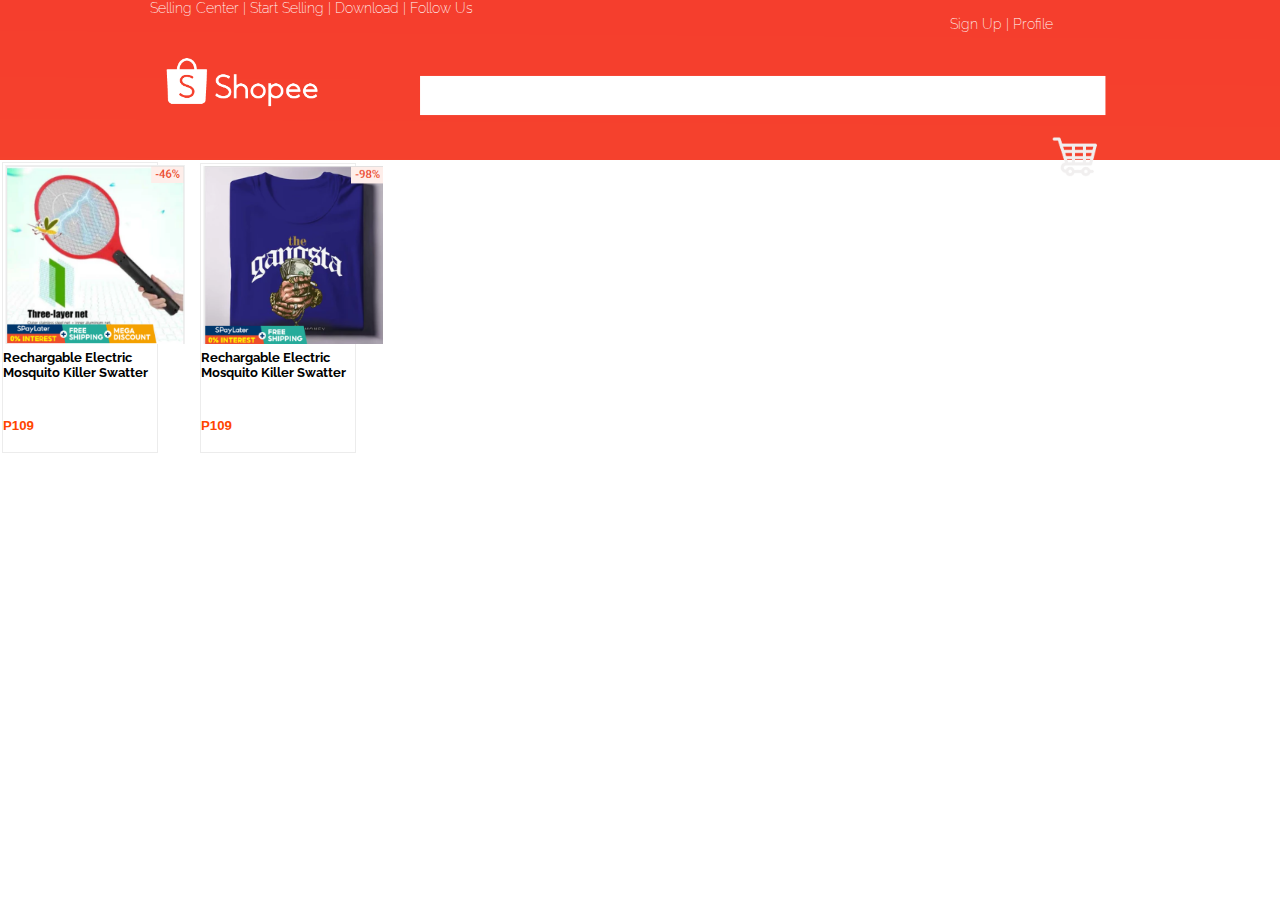
<file: index.html>
<!DOCTYPE html>
<html lang="en">
<head>
    <meta charset="UTF-8">
    <meta name="viewport" content="width=device-width, initial-scale=1.0">
    <title>Shoppee from wish</title>
    <link rel="stylesheet" href="maincss.css">
</head>
<body>
    <div id="navbar">
        
        <a href="">Selling Center</a>
        <span> | </span>
        <a href="">Start Selling</a>
        <span> | </span>
        <a href="">Download</a>
        <span> | </span>
        <a href="">Follow Us</a>

        <a href="singup.html" class="signupbut">Sign Up</a>
        <span>|</span>
        <a href="profile.html" class="loginbut">Profile</a>



        <br>
        <span> <img  class="shop" src="shopee.png" alt=""> </span>
        <input type="text" name="" class="searchbar">

        <a href="shoppingcart.html"> <img src="shoppingcart.jpg" alt="" class="shoppingcart"> </a>
    </div>

    <div  class="prod1">
        <img src="p1.png" alt="">
        <h5>Rechargable Electric <br> Mosquito Killer Swatter</h5>
        <br>
        <br>
        <h5 class="presyo">P109</h5>

        <br>
        <h5 class="popUp"> Find Similar </h5>
    </div>

    <div  class="prod2">
        <img src="p2.png" alt="">
        <h5>Rechargable Electric <br> Mosquito Killer Swatter</h5>
        <br>
        <br>
        <h5 class="presyo">P109</h5>

        <br>
        <h5 class="popUp"> Find Similar </h5>
    </div>

</body>
</html>
</file>
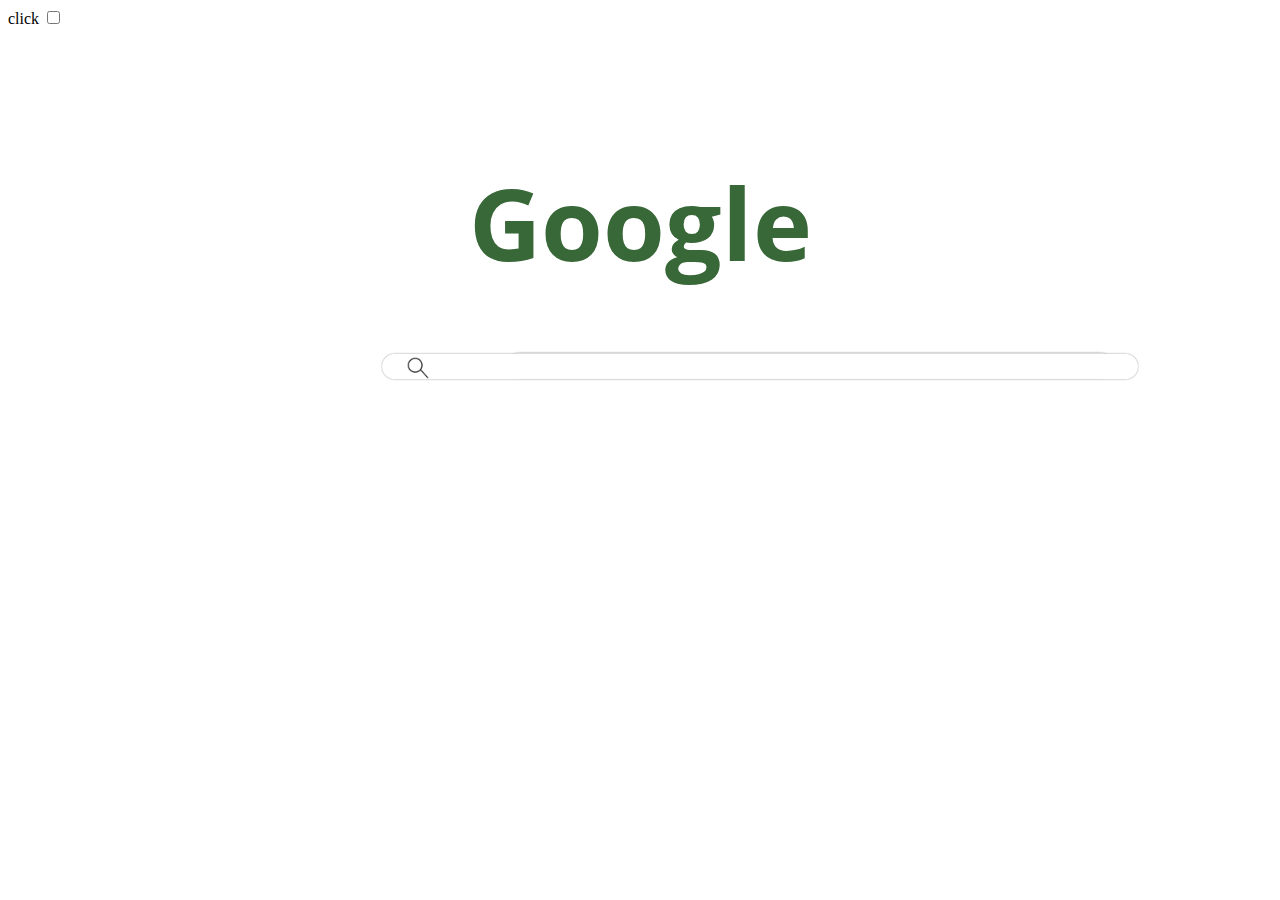
<file: google.html>
<!DOCTYPE html>
<html lang="en">
<head>
    <meta charset="UTF-8">
    <meta name="viewport" content="width=device-width, initial-scale=1.0">
    <title>Document</title>
    <link rel="stylesheet" href="google.css">

</head>
<body>
    
    <a href="https://www.instagram.com/direct/t/17842581920996465/">click</a>

    <input type="checkbox" name="" id="">
    <h1>Google</h1>
    <input type="text" name="" id="actual">
    
    <input  name="" id="searchbar" >

    <img src="icon.png" alt="">

    
</body>
</html>
</file>
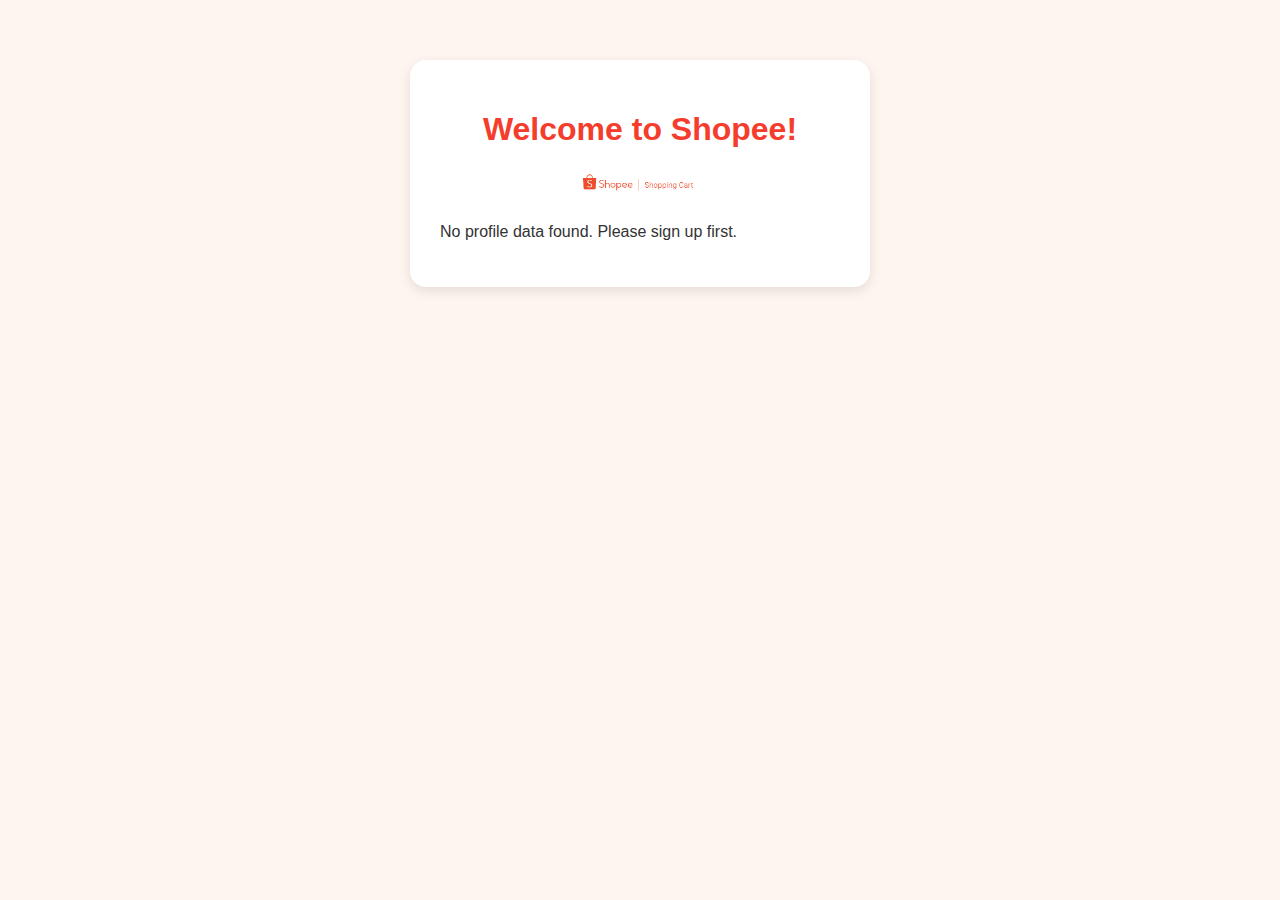
<file: profile.html>
<!DOCTYPE html>
<html lang="en">
<head>
  <meta charset="UTF-8">
  <title>Your Shopee Profile</title>
  <link rel="stylesheet" href="style.css">
</head>
<body>
  <div class="container profile">
    <h1 class="title">Welcome to Shopee!</h1>
    <img src="OrangeLog.png" alt="Shopee" width="120">
    <div class="profile-box" id="profileBox">
      <!-- Profile info will be injected here -->
    </div>
  </div>

  <script>
    const user = JSON.parse(localStorage.getItem('shopeeUser'));

    const profileBox = document.getElementById('profileBox');

    if (user) {
      profileBox.innerHTML = `
        <p><strong>Name:</strong> ${user.name}</p>
        <p><strong>Email:</strong> ${user.email}</p>
        <p><strong>Username:</strong> ${user.username}</p>
        <p><strong>Address:</strong> ${user.address}</p>
        <p><strong>Password:</strong> ${user.password}</p>
        <button onclick="clearProfile()">Clear Profile</button>
      `;
    } else {
      profileBox.innerHTML = "<p>No profile data found. Please sign up first.</p>";
    }

    function clearProfile() {
      localStorage.removeItem('shopeeUser');
      window.location.href = 'signup.html';
    }
  </script>
</body>
</html>
</file>
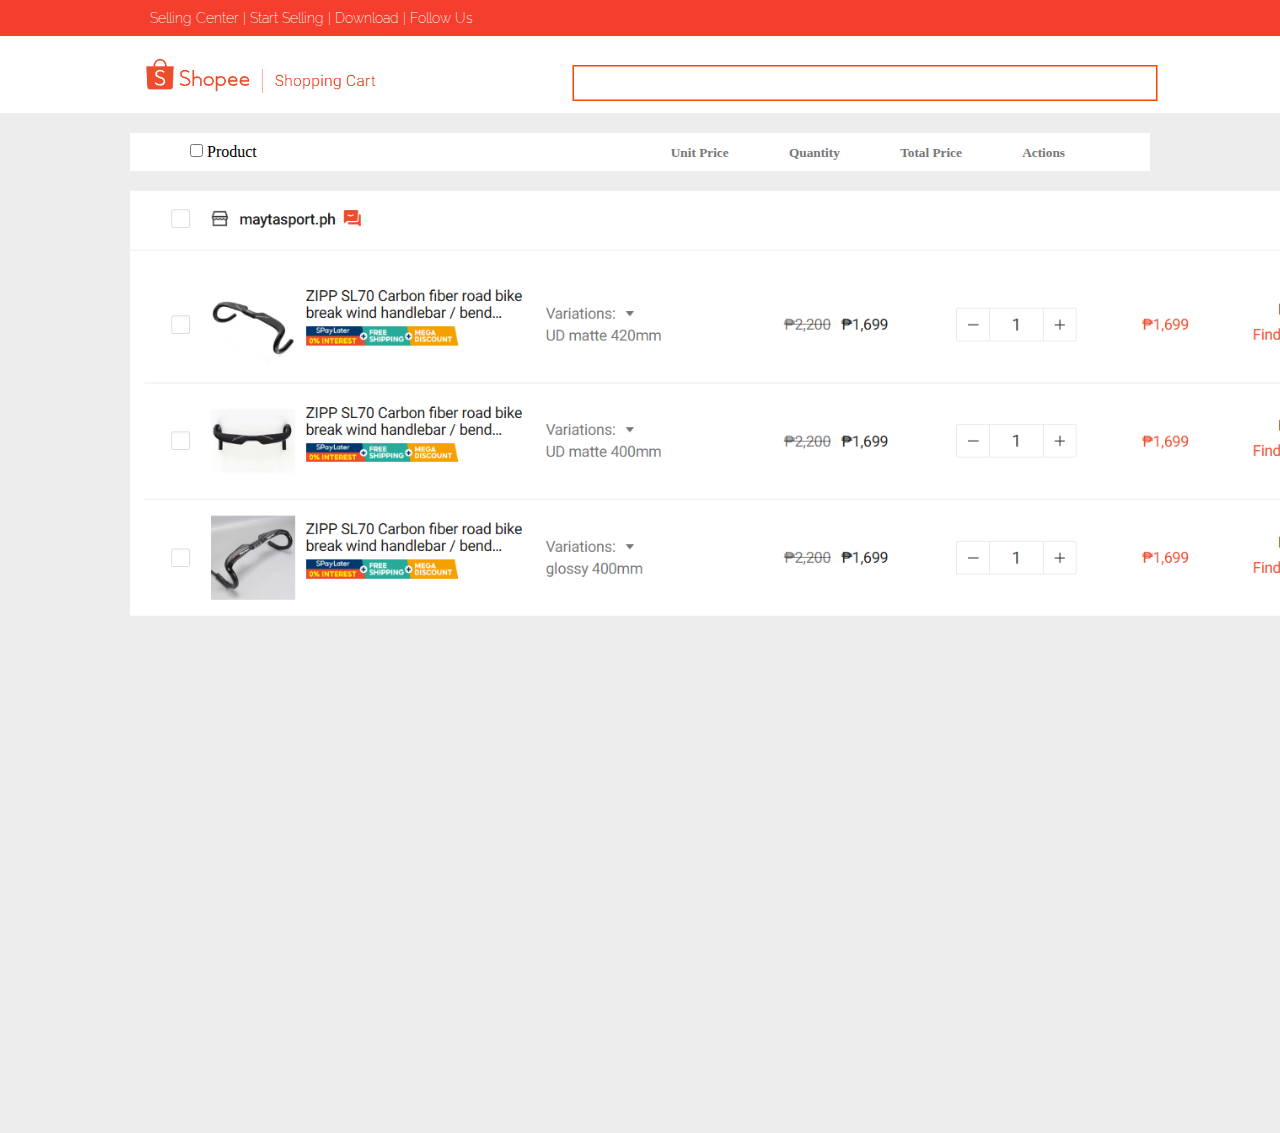
<file: shoppingcart.html>
<!DOCTYPE html>
<html lang="en">
<head>
    <meta charset="UTF-8">
    <meta name="viewport" content="width=device-width, initial-scale=1.0">
    <title>Document</title>

    <link rel="stylesheet" href="shopcart.css">
    
</head>
<body>

    <div id="navbar">
        <a href="">Selling Center</a>
        <span> | </span>
        <a href="">Start Selling</a>
        <span> | </span>
        <a href="">Download</a>
        <span> | </span>
        <a href="">Follow Us</a>
        <br>
    </div>
    <div id="whitepart">
        <span> <img  class="shop" src="OrangeLog.png"> </span>
        <input type="text" name="" class="searchbar">

    </div>
    <div id="mainscreen">

            <span>
     <div class="headprod">

         <input type="checkbox" name="product">
         <label for="product">Product</label>

        <h5>
            Unit Price
        </h5>

        <h5>
            Quantity
        </h5>

        <h5>
            Total Price
        </h5>

        <h5>
            Actions
        </h5>
        
    </div>

    <img src="items.png" alt="" class="items">
    </span>
        
    </div>



</body>
</html>
</file>
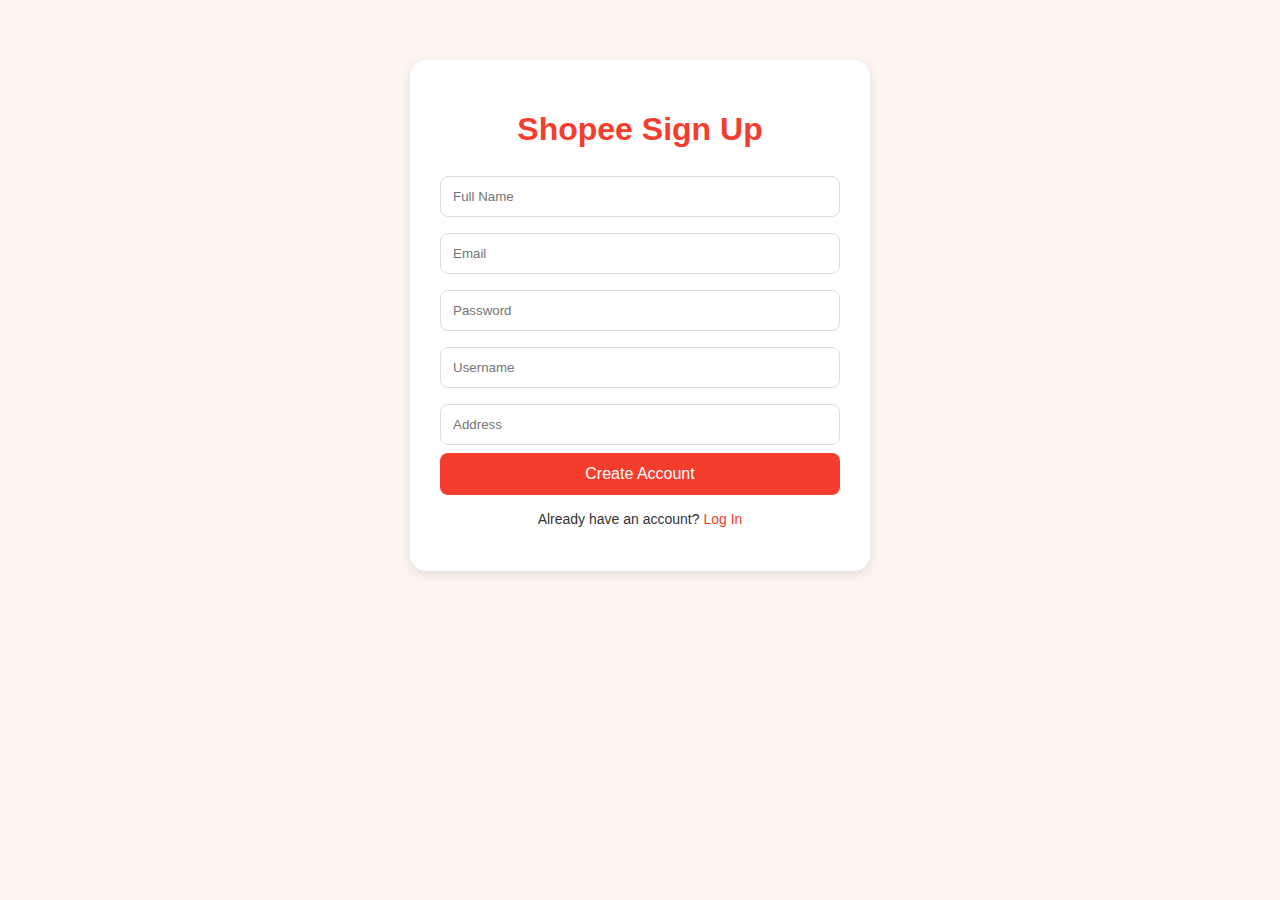
<file: singup.html>
<!DOCTYPE html>
<html lang="en">
<head>
  <meta charset="UTF-8">
  <title>Shopee Sign Up</title>
  <link rel="stylesheet" href="style.css">
</head>
<body>
  <div class="container">
    <h1 class="title">Shopee Sign Up</h1>
    <form id="signupForm">
      <input type="text" id="name" placeholder="Full Name" required>
      <input type="email" id="email" placeholder="Email" required>
      <input type="password" id="password" placeholder="Password" required>
      <input type="text" id="username" placeholder="Username" required>
      <input type="text" id="address" placeholder="Address" required>
      <button type="submit">Create Account</button>
    </form>
    <p class="footer">Already have an account? <a href="#">Log In</a></p>
  </div>

  <script>
    const form = document.getElementById('signupForm');
    form.addEventListener('submit', function (e) {
      e.preventDefault();

      const userData = {
        name: document.getElementById('name').value,
        email: document.getElementById('email').value,
        password: document.getElementById('password').value,
        username: document.getElementById('username').value,
        address: document.getElementById('address').value
      };

      // Save to localStorage
      localStorage.setItem('shopeeUser', JSON.stringify(userData));

      // Redirect to profile page
      window.location.href = 'profile.html';
    });
  </script>
</body>
</html>
</file>
<file: maincss.css>
@import url('https://fonts.googleapis.com/css2?family=Raleway:ital,wght@0,100..900;1,100..900&display=swap');

*{
    margin: 0;
}

#navbar{
    background-image: url("navBag.png");
    color: white;
    padding-left: 150px;
    padding-bottom: 30px;
    padding-top: 0px;
    height: 130px;
    position: sticky;
}
#navbar, a{
    font-size: 14px;
    color: white;
    font-family: Arial, Helvetica, sans-serif;
    font-family: "Raleway", sans-serif;
    font-weight: 200;
    text-decoration: none;
}

img{
    width: 180px;
    margin-top: 10px;
    margin-left: -18px;
}
.searchbar{
    position: absolute;
    scale: 2.3;
    width: 23%;
    margin-top: 55px;
    margin-left: 280px;
    border: none;
    
}
.prod1 {
    position: absolute;

    scale: 1;
    margin: 100px;
    font-family: "Raleway", sans-serif;
    width: 12%;
    border: 1px solid rgb(236, 236, 236);
}

.prod1, img {
    margin: 2px;
}

.presyo {
    font-family: Arial, Helvetica, sans-serif;
    color: orangered;
}

.popUp {
    text-align: center;
    padding: 10px;
    color: white;
    background-color: orangered;
    display: none; /* Hide by default */
}


.prod1:hover .popUp {
    display: block;
}

.prod1:hover {
    border: 1px solid orangered;
    scale: 1.1;
    margin: 40px;
}

.shoppingcart
{
    width: 50px;
    margin-left: 900px;
    margin-bottom: 10px;
}

.prod2 {
    
    margin-right: -300px;
    scale: 1;
    margin: 200px;
    margin-top: 3px;
    font-family: "Raleway", sans-serif;
    width: 12%;
    border: 1px solid rgb(236, 236, 236);
}


.presyo {
    font-family: Arial, Helvetica, sans-serif;
    color: orangered;
}

.popUp {
    text-align: center;
    padding: 10px;
    color: white;
    background-color: orangered;
    display: none; /* Hide by default */
}


.prod2:hover .popUp {
    display: block;
}

.prod2:hover {
    border: 1px solid orangered;
    scale: 1.1;
    margin: 40px;
}


.signupbut
{
    margin-left: 800px;
}
</file>
<file: google.css>
@import url('https://fonts.googleapis.com/css2?family=Open+Sans:ital,wght@0,300..800;1,300..800&display=swap');

h1
{
    font-family: "Open Sans", sans-serif;
    color: rgb(56, 103, 56);
    font-size: 100px;
    text-align: center;
    margin-top: 10%;
}

#searchbar
{
    margin-left: 500px;
    scale: 1.5;
    width: 500px;
    border-radius: 30px;
    border: none;
    box-shadow: 0px 0px 1px 0px;
    color: gray;
   

}

img
{
    position: absolute;
    scale: 0.05;
    margin-top: -245px;
    margin-left: -850px;
}

#actual
{
    position: absolute;
    margin-left: 600px;
    scale: 1.5;
    width: 400px;
    border-radius: 30px;
    border: none;
    box-shadow: 0px 0px 1px 0px;
    color: gray;
   

}

a
{
    color: black;
    text-decoration: none;
}
</file>
<file: style.css>
body {
  margin: 0;
  font-family: 'Segoe UI', sans-serif;
  background-color: #fff5f0;
  color: #333;
}

.container {
  max-width: 400px;
  margin: 60px auto;
  padding: 30px;
  background: white;
  border-radius: 16px;
  box-shadow: 0 4px 12px rgba(0,0,0,0.1);
  text-align: center;
}

.title {
  color: #f53d2d;
  margin-bottom: 20px;
}

form input {
  width: 100%;
  padding: 12px;
  margin: 8px 0;
  border: 1px solid #ddd;
  border-radius: 8px;
  box-sizing: border-box;
}

form button, .profile-box button {
  background-color: #f53d2d;
  color: white;
  padding: 12px;
  border: none;
  border-radius: 8px;
  width: 100%;
  cursor: pointer;
  font-size: 16px;
}

form button:hover, .profile-box button:hover {
  background-color: #d83424;
}

.footer {
  margin-top: 16px;
  font-size: 14px;
}

.footer a {
  color: #f53d2d;
  text-decoration: none;
}

.profile-box {
  margin-top: 20px;
  text-align: left;
}
</file>
<file: shopcart.css>
@import url('https://fonts.googleapis.com/css2?family=Raleway:ital,wght@0,100..900;1,100..900&display=swap');

*{
    margin: 0;

}

#navbar{
    background-image: url("navBag.png");
    color: white;
    padding-left: 150px;
    padding-bottom: 10px;
    padding-top: 10px;

}
#navbar, a{
    font-size: 14px;
    color: white;
    font-family: Arial, Helvetica, sans-serif;
    font-family: "Raleway", sans-serif;
    font-weight: 200;
    text-decoration: none;
}
#whitepart
{
    background-color: white;
}
img{
    width: 250px;
    margin-top: 10px;
    margin-left: 140px;
}
.searchbar{
    position: absolute;
    scale: 1.5;
    width: 30%;
    height: 20px;
    margin-top: 35px;
    margin-left: 280px;
    border: 1px solid orangered;
}
#mainscreen{
  
    height: 1000px;
    margin-top: 20px;
    
}

.items
{
    position: absolute;
    margin-top: 190px;
    margin-left: 630px;
    scale: 5;
}


body
{
    background-color: rgb(237, 237, 237);
}
        
.headprod
{
    background-color: white;
    margin-left: 130px;
    margin-right: 130px;
    padding-top: 10px;
    padding-bottom: 10px;
}

h5
{
    display: inline;
    color: rgb(120, 120, 120);
    margin-right: 57px;
}

input
{
    display: inline;
    margin-left: 60px;
}

label
{
    display: inline;
    margin-right: 410px;
}
</file>
